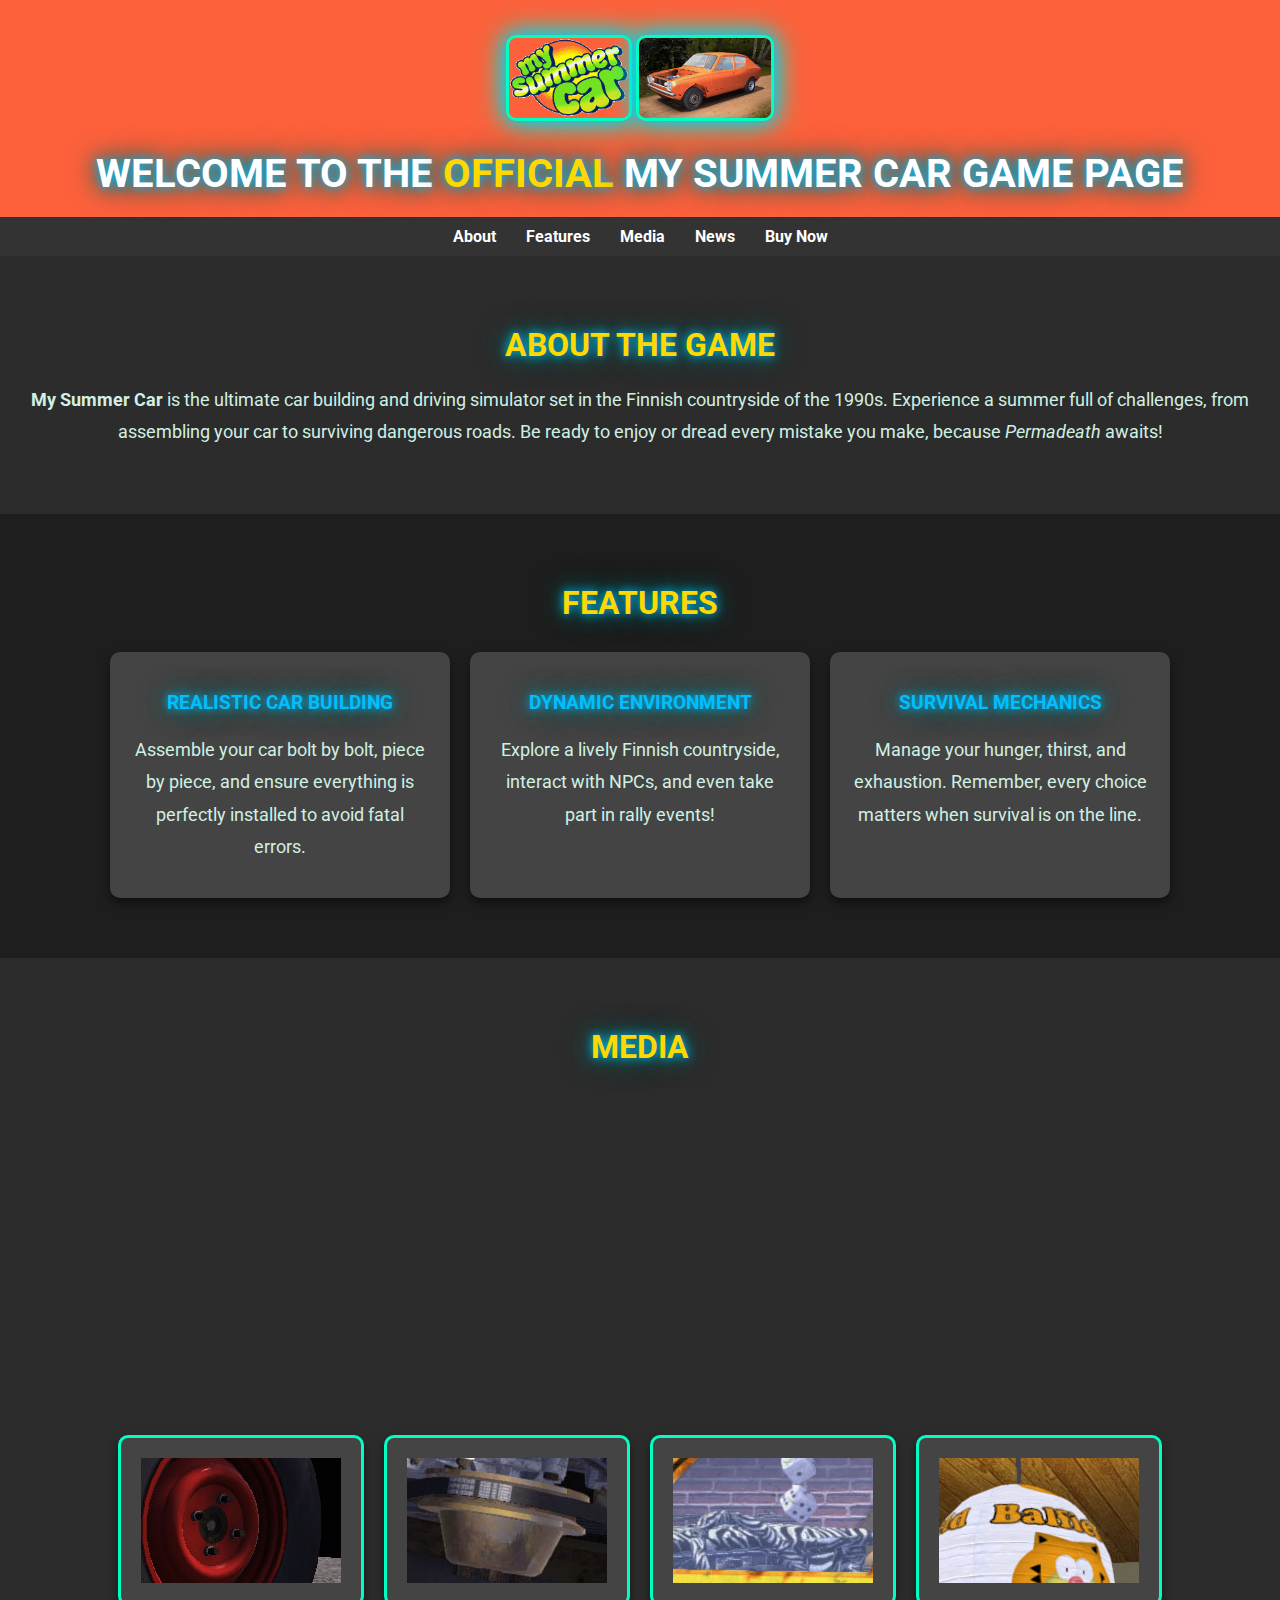
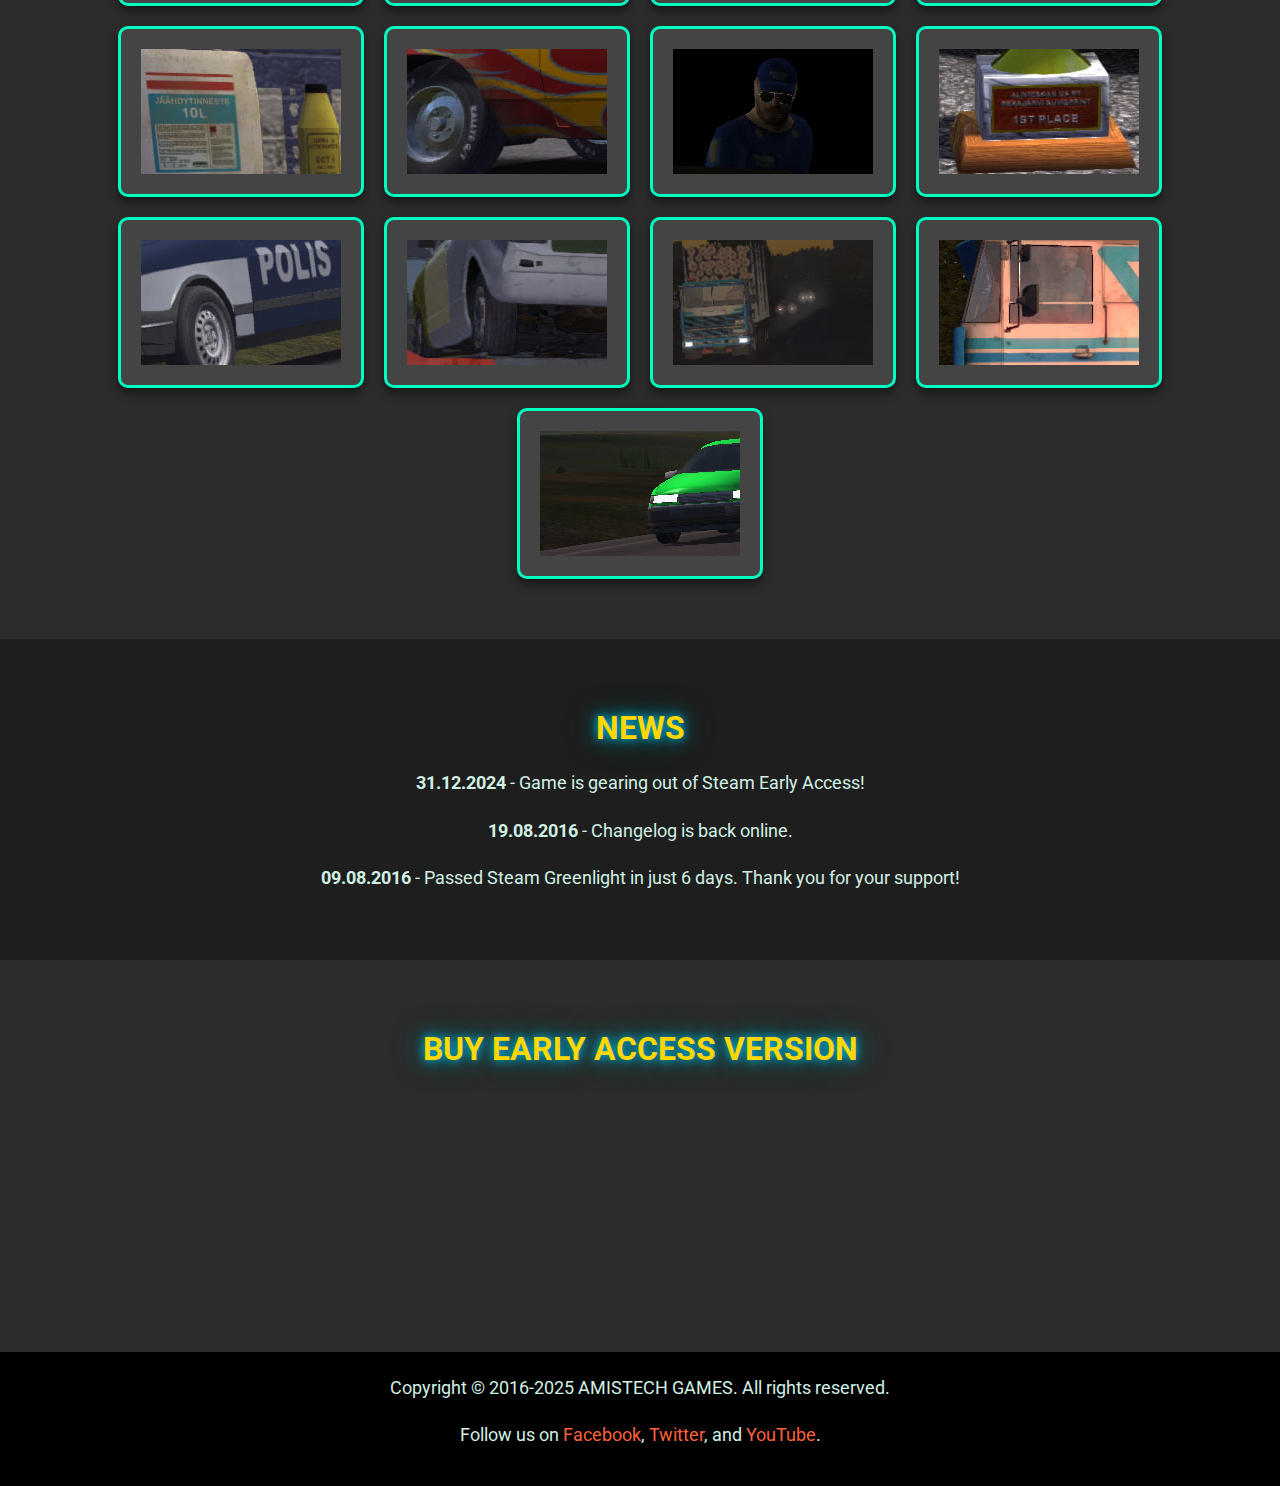
<file: index.html>
<!DOCTYPE html>
<html lang="en">

<head>
    <meta charset="UTF-8">
    <meta name="viewport" content="width=device-width, initial-scale=1.0">
    <meta name="description" content="Ultimate car summer game!">
    <meta name="keywords" content="car game, summer, building, driving simulator">
    <title>My Summer Car - Official Site</title>
    <link rel="stylesheet" href="/style.css">
    <link href="https://fonts.googleapis.com/css2?family=Roboto:wght@400;700&display=swap" rel="stylesheet">
    <style>
        body {
            margin: 0;
            font-family: 'Roboto', sans-serif;
            background: linear-gradient(to bottom, #3a3a3a, #1e1e1e);
            color: #ffffff;
        }

        header {
            background-color: #fc613b;
            padding: 20px 0;
            text-align: center;
        }

        header img {
            height: 80px;
        }

        header h1 {
            margin: 10px 0 0;
            color: #ffffff;
            font-size: 2.5em;
        }

        header h1 span {
            color: #ffd800;
        }

        nav {
            display: flex;
            justify-content: center;
            background-color: #333333;
            padding: 10px 0;
        }

        nav a {
            color: #ffffff;
            text-decoration: none;
            margin: 0 15px;
            font-weight: bold;
            transition: color 0.3s;
        }

        nav a:hover {
            color: #fc613b;
        }

        .section {
            padding: 50px 20px;
            text-align: center;
        }

        .section:nth-child(odd) {
            background-color: #2c2c2c;
        }

        .section:nth-child(even) {
            background-color: #1e1e1e;
        }

        .section h2 {
            font-size: 2em;
            margin-bottom: 20px;
            color: #ffd800;
        }

        .features, .media {
            display: flex;
            flex-wrap: wrap;
            justify-content: center;
        }

        .features div, .media img {
            margin: 10px;
            padding: 20px;
            background-color: #444444;
            border-radius: 10px;
            color: #ffffff;
            max-width: 300px;
            box-shadow: 0 5px 10px rgba(0, 0, 0, 0.5);
        }

        .media img {
            height: auto;
            width: 200px;
            object-fit: cover;
        }

        footer {
            text-align: center;
            padding: 20px;
            background-color: #000000;
            color: #888888;
            font-size: 0.8em;
        }

        footer a {
            color: #fc613b;
            text-decoration: none;
        }

        footer a:hover {
            text-decoration: underline;
        }

        iframe {
            border: none;
            margin-top: 20px;
        }
    </style>
</head>

<body>
    <header>
        <img src="kuvat/logo.gif" alt="My Summer Car Logo">
        <img src="/kuvat/car1.jpg" alt="">
        <h1>Welcome to the <span>Official</span> My Summer Car Game Page</h1>
    </header>

    <nav>
        <a href="#about">About</a>
        <a href="#features">Features</a>
        <a href="#media">Media</a>
        <a href="#news">News</a>
        <a href="#buy">Buy Now</a>
    </nav>

    <section id="about" class="section">
        <h2>About the Game</h2>
        <p><strong>My Summer Car</strong> is the ultimate car building and driving simulator set in the Finnish countryside of the 1990s. Experience a summer full of challenges, from assembling your car to surviving dangerous roads. Be ready to enjoy or dread every mistake you make, because <em>Permadeath</em> awaits!</p>
    </section>

    <section id="features" class="section">
        <h2>Features</h2>
        <div class="features">
            <div>
                <h3>Realistic Car Building</h3>
                <p>Assemble your car bolt by bolt, piece by piece, and ensure everything is perfectly installed to avoid fatal errors.</p>
            </div>
            <div>
                <h3>Dynamic Environment</h3>
                <p>Explore a lively Finnish countryside, interact with NPCs, and even take part in rally events!</p>
            </div>
            <div>
                <h3>Survival Mechanics</h3>
                <p>Manage your hunger, thirst, and exhaustion. Remember, every choice matters when survival is on the line.</p>
            </div>
        </div>
    </section>

    <section id="media" class="section">
        <h2>Media</h2>
        <iframe width="420" height="315" src="https://www.youtube.com/embed/r0IZ_TEzg7M" allowfullscreen></iframe>
        <div class="media">
            <img src="game/01s.jpg" alt="Screenshot 1">
            <img src="game/02s.jpg" alt="Screenshot 2">
            <img src="game/03s.jpg" alt="Screenshot 3">
            <img src="game/04s.jpg" alt="Screenshot 4">
            <img src="game/05s.jpg" alt="Screenshot 5">
            <img src="game/06s.jpg" alt="Screenshot 6">
            <img src="game/07s.jpg" alt="Screenshot 7">
            <img src="game/08s.jpg" alt="Screenshot 8">
            <img src="game/09s.jpg" alt="Screenshot 9">
            <img src="game/10s.jpg" alt="Screenshot 10">
            <img src="game/11s.jpg" alt="Screenshot 11">
            <img src="game/12s.jpg" alt="Screenshot 12">
            <img src="game/13s.jpg" alt="Screenshot 13">
            
        </div>
    </section>

    <section id="news" class="section">
        <h2>News</h2>
        <p><strong>31.12.2024</strong> - Game is gearing out of Steam Early Access!</p>
        <p><strong>19.08.2016</strong> - Changelog is back online.</p>
        <p><strong>09.08.2016</strong> - Passed Steam Greenlight in just 6 days. Thank you for your support!</p>
    </section>

    <section id="buy" class="section">
        <h2>Buy Early Access Version</h2>
        <iframe src="http://store.steampowered.com/widget/516750/" width="646" height="190"></iframe>
    </section>

    <footer>
        <p>Copyright &copy; 2016-2025 AMISTECH GAMES. All rights reserved.</p>
        <p>Follow us on <a href="https://www.facebook.com/mysummercar">Facebook</a>, <a href="https://twitter.com/mysummercargame">Twitter</a>, and <a href="https://www.youtube.com/user/Petrooli">YouTube</a>.</p>
    </footer>
</body>

</html>
</file>
<file: style.css>
/* Corpo della pagina */
body {
    font-family: 'Orbitron', sans-serif;
    background: linear-gradient(135deg, #0d0d0d, #1a1a1a); /* Sfondo futuristico */
    color: #00ffc3;
    margin: 0;
    padding: 0;
    overflow-x: hidden;
    animation: backgroundGlow 5s infinite alternate;
}

@keyframes backgroundGlow {
    0% {
        background: linear-gradient(135deg, #0d0d0d, #1a1a1a);
    }
    50% {
        background: linear-gradient(135deg, #0d0d0d, #333333);
    }
    100% {
        background: linear-gradient(135deg, #0d0d0d, #1a1a1a);
    }
}

/* Titoli */
h1, h2, h3 {
    color: #00bfff;
    text-transform: uppercase;
    text-align: center;
    text-shadow: 0 0 10px #00bfff, 0 0 20px #008080, 0 0 30px #004d4d;
    margin: 20px 0;
    animation: pulse 2s infinite;
}

@keyframes pulse {
    0%, 100% {
        text-shadow: 0 0 10px #00bfff, 0 0 20px #008080, 0 0 30px #004d4d;
    }
    50% {
        text-shadow: 0 0 20px #00ffc3, 0 0 40px #00bfff, 0 0 60px #00e6e6;
    }
}

/* Testo */
p {
    font-size: 18px;
    line-height: 1.8;
    color: #d1f0e3;
    margin: 0 0 15px;
}

/* Contenitori */
.container {
    width: 80%;
    margin: auto;
    padding: 20px;
    background: rgba(0, 0, 0, 0.8); /* Sfondo traslucido */
    border: 2px solid #00ffc3;
    border-radius: 15px;
    box-shadow: 0 0 20px rgba(0, 255, 195, 0.5), 0 0 40px rgba(0, 191, 255, 0.3);
    backdrop-filter: blur(10px); /* Effetto vetro */
    transition: transform 0.3s ease;
}

.container:hover {
    transform: scale(1.02);
}

/* Pulsanti */
button, .btn {
    background: linear-gradient(90deg, #ff00ff, #00ffc3);
    color: #000;
    border: none;
    border-radius: 8px;
    padding: 12px 25px;
    font-size: 16px;
    text-transform: uppercase;
    cursor: pointer;
    box-shadow: 0 0 15px #ff00ff, 0 0 25px #00ffc3;
    transition: all 0.4s ease;
    position: relative;
    overflow: hidden;
}

button:hover, .btn:hover {
    background: linear-gradient(90deg, #00ffc3, #ff00ff);
    box-shadow: 0 0 30px #ff00ff, 0 0 40px #00ffc3;
}

button::before {
    content: '';
    position: absolute;
    top: 0;
    left: -50%;
    width: 200%;
    height: 100%;
    background: linear-gradient(90deg, rgba(255, 255, 255, 0.3), rgba(255, 255, 255, 0));
    transform: skewX(-30deg);
    transition: left 0.5s;
}

button:hover::before {
    left: 150%;
}

/* Immagini */
img {
    max-width: 100%;
    border: 3px solid #00ffc3;
    border-radius: 10px;
    box-shadow: 0 0 20px #00bfff, 0 0 30px #00ffc3;
    margin: 15px 0;
    transition: transform 0.3s ease, box-shadow 0.3s ease;
}

img:hover {
    transform: scale(1.05);
    box-shadow: 0 0 30px #00ffc3, 0 0 40px #ff00ff;
}

/* Sezione speciale */
#about-game {
    margin-top: 20px;
    padding: 30px;
    background: linear-gradient(135deg, #001f33, #003d66);
    border-radius: 15px;
    box-shadow: 0 0 20px #00bfff, 0 0 30px #00ffc3;
    animation: float 3s infinite;
}

@keyframes float {
    0%, 100% {
        transform: translateY(0);
    }
    50% {
        transform: translateY(-10px);
    }
}

/* Testo neon */
.neon-text {
    color: #00ffc3;
    text-shadow: 0 0 10px #00ffc3, 0 0 20px #00bfff, 0 0 40px #00ff80;
    font-size: 24px;
    animation: flicker 2s infinite;
}

@keyframes flicker {
    0%, 100% {
        opacity: 1;
    }
    50% {
        opacity: 0.6;
    }
}

/* Effetto alert */
.warning {
    background: linear-gradient(90deg, #ff0000, #ff5500);
    color: #fff;
    padding: 15px;
    border-radius: 8px;
    text-align: center;
    font-weight: bold;
    text-shadow: 0 0 10px #ff5500;
    box-shadow: 0 0 20px #ff0000, 0 0 40px #ff5500;
}

/* Animazioni e effetti per icone interattive */
.interactive {
    display: inline-block;
    padding: 10px 20px;
    margin: 15px 0;
    border: 2px solid #ff00ff;
    border-radius: 8px;
    color: #fff;
    background: rgba(0, 0, 0, 0.5);
    text-transform: uppercase;
    transition: all 0.3s ease, box-shadow 0.3s ease;
}

.interactive:hover {
    background: #ff00ff;
    color: #000;
    box-shadow: 0 0 20px #00ffc3, 0 0 40px #ff00ff;
    transform: scale(1.1);
}
</file>
